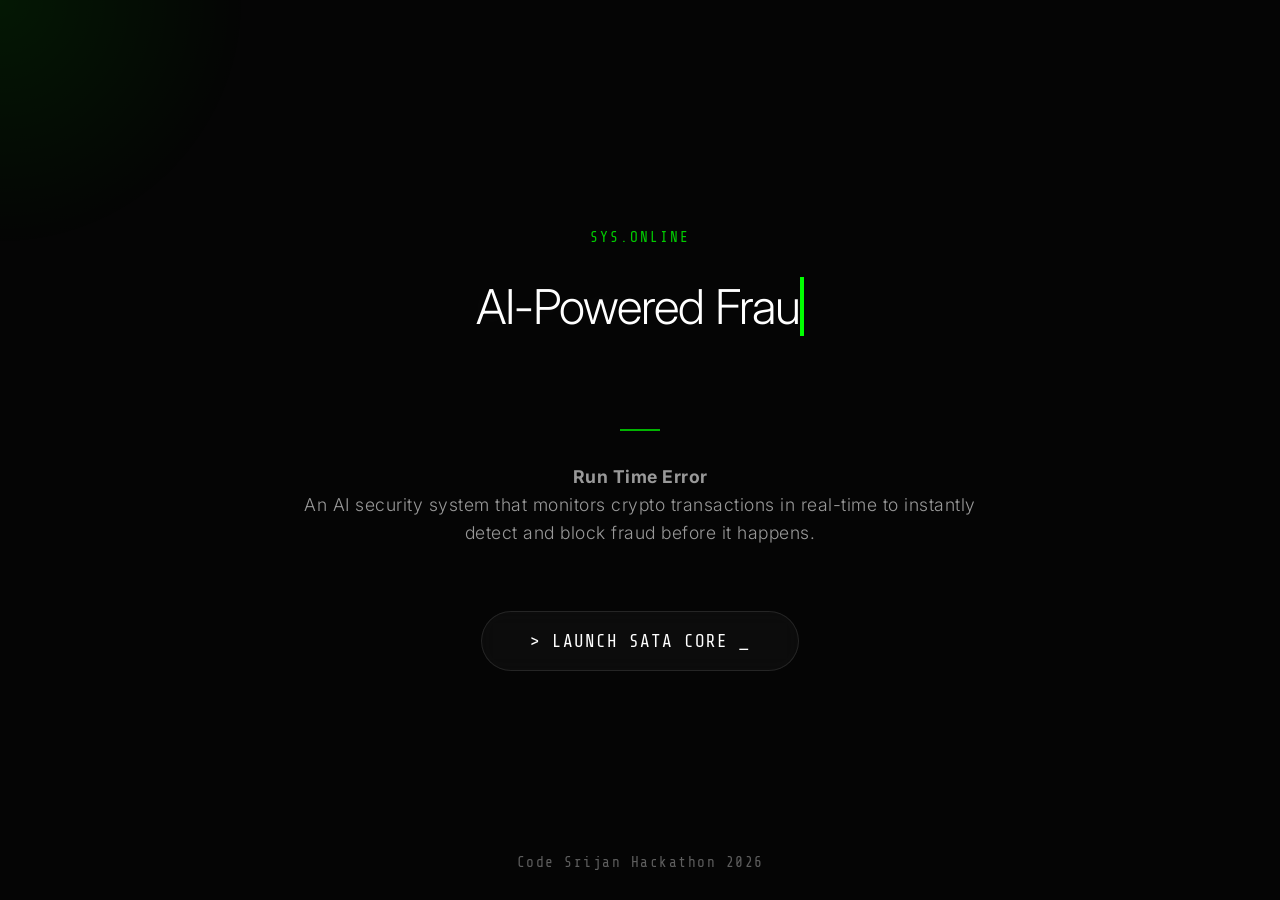
<file: frontend/index.html>
<!DOCTYPE html>
<html lang="en">
<head>
    <meta charset="UTF-8">
    <meta name="viewport" content="width=device-width, initial-scale=1.0">
    <title>RunTime Error // SATA</title>
    <link href="https://fonts.googleapis.com/css2?family=Share+Tech+Mono&family=Inter:wght@300;400;500;600&display=swap" rel="stylesheet">
    <link rel="stylesheet" href="https://cdnjs.cloudflare.com/ajax/libs/font-awesome/6.4.0/css/all.min.css">
    <style>
        :root {
            --bg-color: #050505;
            --text-main: #ffffff;
            --text-dim: #999999;
            --accent-green: #00ff00;
        }

        * {
            margin: 0;
            padding: 0;
            box-sizing: border-box;
        }

        body {
            background-color: var(--bg-color);
            color: var(--text-main);
            font-family: 'Inter', sans-serif;
            height: 100vh;
            display: flex;
            flex-direction: column;
            justify-content: center;
            align-items: center;
            overflow: hidden;
            position: relative;
        }

        /* Interactive Cursor Glow */
        .cursor-glow {
            position: fixed;
            top: -250px;
            left: -250px;
            width: 500px;
            height: 500px;
            background: radial-gradient(circle, rgba(0, 255, 0, 0.08) 0%, rgba(0, 0, 0, 0) 70%);
            border-radius: 50%;
            pointer-events: none;
            z-index: 0;
            transition: transform 0.15s ease-out;
        }

        .content-wrapper {
            z-index: 1;
            text-align: center;
            display: flex;
            flex-direction: column;
            align-items: center;
            gap: 1.5rem;
            animation: fadeIn 2s ease-out;
            pointer-events: none; /* Let clicks pass through to button */
        }

        .badge {
            font-family: 'Share Tech Mono', monospace;
            color: var(--accent-green);
            font-size: 0.9rem;
            letter-spacing: 2px;
            text-transform: uppercase;
            opacity: 0.8;
            margin-bottom: 0.5rem;
            animation: breathe 2s infinite ease-in-out;
        }

        @keyframes breathe {
            0%, 100% { opacity: 0.4; text-shadow: 0 0 2px transparent; }
            50% { opacity: 1; text-shadow: 0 0 10px var(--accent-green); }
        }

        h1 {
            font-size: 3rem;
            font-weight: 300;
            letter-spacing: -1px;
            margin: 0;
            color: #ffffff;
            text-shadow: 0 0 40px rgba(255, 255, 255, 0.1);
            max-width: 900px;
            min-height: 120px; /* Prevent layout shift while typing */
        }
        
        .cursor-blink {
            border-right: 4px solid var(--accent-green);
            animation: blink 0.7s infinite;
        }
        
        @keyframes blink {
            0%, 100% { border-color: transparent; }
            50% { border-color: var(--accent-green); }
        }

        .divider {
            width: 40px;
            height: 2px;
            background: var(--accent-green);
            margin: 0.5rem auto;
            opacity: 0.7;
        }

        .subtitle {
            color: var(--text-dim);
            font-size: 1.1rem;
            font-weight: 300;
            max-width: 700px;
            letter-spacing: 0.5px;
            line-height: 1.6;
        }

        .launch-btn {
            margin-top: 2.5rem;
            padding: 1.2rem 3rem;
            background: rgba(255, 255, 255, 0.03);
            border: 1px solid rgba(255, 255, 255, 0.1);
            border-radius: 100px;
            color: var(--text-main);
            font-family: 'Share Tech Mono', monospace;
            font-size: 1.1rem;
            letter-spacing: 1px;
            text-decoration: none;
            cursor: pointer;
            transition: all 0.4s ease;
            backdrop-filter: blur(10px);
            pointer-events: auto; /* Enable clicking */
        }

        .launch-btn:hover {
            background: rgba(0, 255, 0, 0.05);
            border-color: rgba(0, 255, 0, 0.4);
            color: var(--accent-green);
            box-shadow: 0 0 30px rgba(0, 255, 0, 0.15);
            transform: translateY(-2px);
        }

        .footer {
            position: absolute;
            bottom: 30px;
            left: 50%;
            transform: translateX(-50%);
            font-family: 'Share Tech Mono', monospace;
            color: var(--text-dim);
            font-size: 0.9rem;
            letter-spacing: 1.5px;
            opacity: 0.6;
            z-index: 1;
        }

        @keyframes fadeIn {
            from { opacity: 0; transform: translateY(20px); filter: blur(5px); }
            to { opacity: 1; transform: translateY(0); filter: blur(0); }
        }

    </style>
</head>
<body>
    <!-- Interactive Background -->
    <div class="cursor-glow" id="glow"></div>
    
    <div class="content-wrapper">
        <div class="badge">SYS.ONLINE</div>
        
        <h1 id="main-title"></h1>
        
        <div class="divider"></div>
        
        <p class="subtitle">
            <strong>Run Time Error</strong><br>
            An AI security system that monitors crypto transactions in real-time to instantly detect and block fraud before it happens.
        </p>

        <a href="dashboard.html" class="launch-btn">
            > LAUNCH SATA CORE _
        </a>
    </div>

    <div class="footer">
        Code Srijan Hackathon 2026
    </div>

    <script>
        // Smooth cursor tracking glow effect
        const glow = document.getElementById('glow');
        
        document.addEventListener('mousemove', (e) => {
            glow.style.transform = `translate3d(${e.clientX}px, ${e.clientY}px, 0)`;
        });

        // Typewriter Effect for Main Title
        const titleText = "AI-Powered Fraud Detection in Blockchain Transactions";
        const titleElement = document.getElementById("main-title");
        let i = 0;
        
        function typeWriter() {
            if (i < titleText.length) {
                titleElement.innerHTML = titleText.substring(0, i + 1) + '<span class="cursor-blink"></span>';
                i++;
                setTimeout(typeWriter, 50); // Typing speed
            } else {
                titleElement.innerHTML = titleText; // Remove cursor when done
            }
        }
        
        // Start typing after fade-in
        setTimeout(typeWriter, 500);
    </script>
</body>
</html>
</file>
